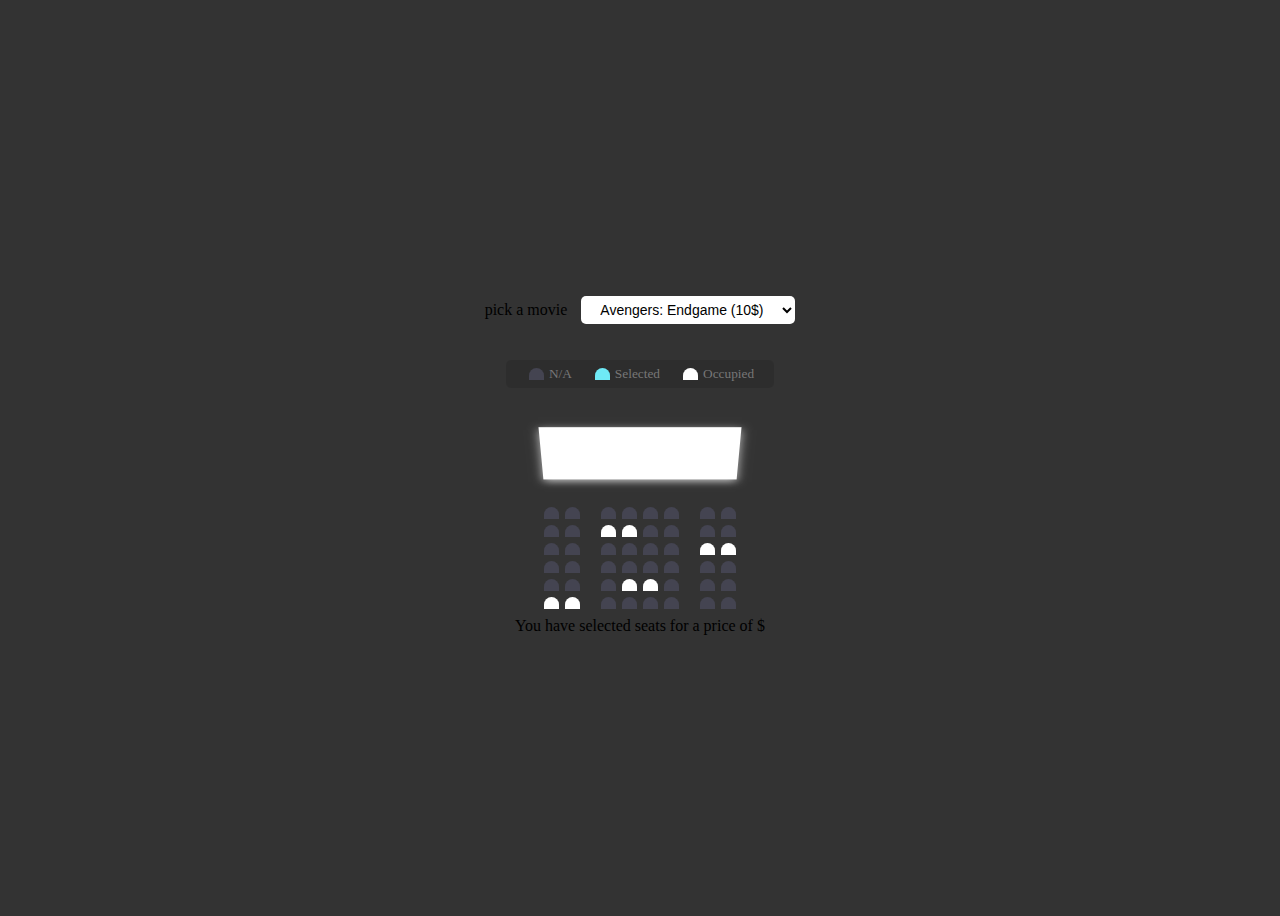
<file: index.html>
<!DOCTYPE html>
<html lang="en">
<head>
  <meta charset="UTF-8">
  <meta name="viewport" content="width=device-width, initial-scale=1.0">
  <link rel="stylesheet" href="css/style.css">
  <title>Movie || Seat</title>
</head>
<body>
  <div class="movie-container">
    <label>pick a movie</label>
    <select id="movie">
      <option value="10">Avengers: Endgame (10$)</option>
      <option value="12">Joker (12$)</option>
      <option value="8">Toy Story 4 (8$)</option>
      <option value="9">The Lion King(9$)</option>
    </select>
  </div>

  <ul class="showcase">
     <li>
       <div class="seat"></div>
       <small>N/A</small>
     </li>
     <li>
       <div class="seat selected"></div>
       <small>Selected</small>
     </li>
     <li>
       <div class="seat occupied"></div>
       <small>Occupied</small>
     </li>
  </ul>

  <div class="container">
    <div class="screen"></div>

    <div class="row">
      <div class="seat"></div>
      <div class="seat"></div>
      <div class="seat"></div>
      <div class="seat"></div>
      <div class="seat"></div>
      <div class="seat"></div>
      <div class="seat"></div>
      <div class="seat"></div>
    </div>
  
    <div class="row">
      <div class="seat"></div>
      <div class="seat"></div>
      <div class="seat occupied"></div>
      <div class="seat occupied"></div>
      <div class="seat"></div>
      <div class="seat"></div>
      <div class="seat"></div>
      <div class="seat"></div>
    </div>
  
    <div class="row">
      <div class="seat"></div>
      <div class="seat"></div>
      <div class="seat"></div>
      <div class="seat"></div>
      <div class="seat"></div>
      <div class="seat"></div>
      <div class="seat occupied"></div>
      <div class="seat occupied"></div>
    </div>
 
    <div class="row">
      <div class="seat"></div>
      <div class="seat"></div>
      <div class="seat"></div>
      <div class="seat"></div>
      <div class="seat"></div>
      <div class="seat"></div>
      <div class="seat"></div>
      <div class="seat"></div>
    </div>

    <div class="row">
      <div class="seat"></div>
      <div class="seat"></div>
      <div class="seat"></div>
      <div class="seat occupied"></div>
      <div class="seat occupied"></div>
      <div class="seat"></div>
      <div class="seat"></div>
      <div class="seat"></div>
    </div>
 
    <div class="row">
      <div class="seat occupied"></div>
      <div class="seat occupied"></div>
      <div class="seat"></div>
      <div class="seat"></div>
      <div class="seat"></div>
      <div class="seat"></div>
      <div class="seat"></div>
      <div class="seat"></div>
    </div>
  </div>

  <p class="text">You have selected <span id="count"></span> seats for a price of <span id="total"></span> $</p>

  <script src="js/app.js"></script>
</body>
</html>
</file>
<file: css/style.css>
@import url('https://fonts.googleapis.com/css?family=Lato&display=swap');

*{
  box-sizing: border-box;
}

body {
  background: #333;
  display: flex;
  flex-direction: column;
  align-items: center;
  justify-content: center;
  height: 100vh;
  font-family: 'Lato' sans-serif;
}

.movie-container {
  margin: 20px 0;
  
}

.movie-container select{
  background-color: #fff;
  border: 0;
  border-radius: 5px;
  font-size: 14px;
  margin-left:10px;
  padding: 5px 15px 5px 15px;
}


.seat{
  background-color: #444451;
  height: 12px;
  width: 15px;
  margin: 3px;
  border-top-right-radius:10px ;
  border-top-left-radius:10px ;
}

.seat.selected{
  background-color: #6feaf6;
}
.seat.occupied{
  background-color: #fff;
}

.seat:nth-of-type(2){
  margin-right: 18px;
}

.showcase.seat{
  cursor: default;
}

.seat:not(.occupied):hover{
  cursor: pointer;
  transform: scale(1.2);
}


.seat:nth-last-of-type(2){
  margin-left: 18px;
}


.showcase{
  background:rgba(0,0,0,0.1);
  padding: 5px 10px;
  border-radius: 5px;
  color:#777;
  list-style: none;
  display: flex;
  justify-content: center;
}

.container{
  perspective: 1000px;
}


.showcase li{
  display: flex;
  justify-content: center;
  align-items: center;
  margin: 0 10px;
}
.showcase li small{
  margin-left: 2px;;
}

.screen{
  background-color: #fff;
  height: 70px;
  width: 100%;
  margin: 15px 0;
  transform: rotateX(-45deg);
  box-shadow:0 3px 10px rgba(255,255, 255,0.7) ;
}

.row{
  display:flex;
}

p.text{
  margin: 5px 0;
}

p.text span{
  color: #6feaf6;
}
</file>
